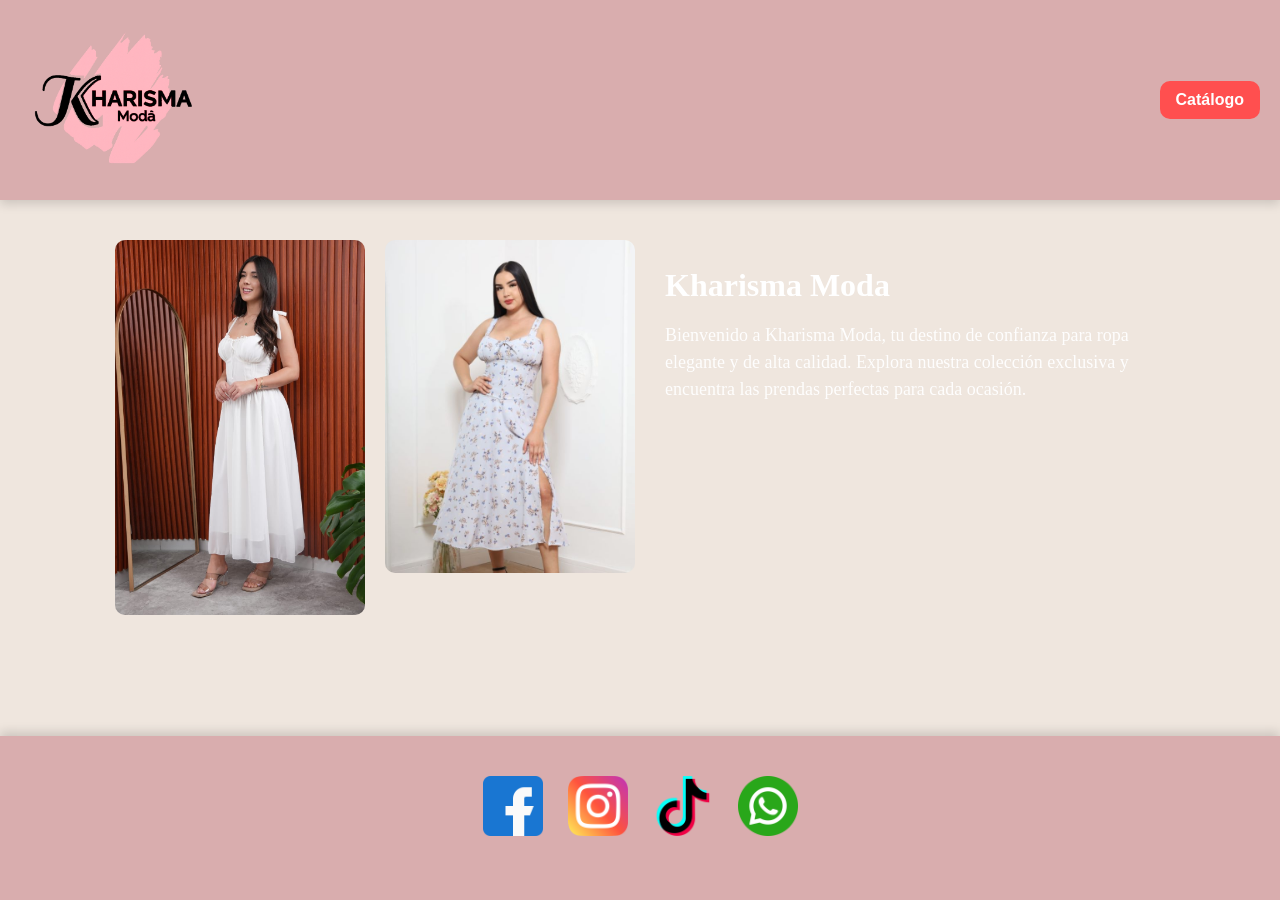
<file: index.html>
<!DOCTYPE html>
<html lang="es">

<head>
  <meta charset="UTF-8" />
  <meta name="viewport" content="width=device-width, initial-scale=1.0" />
  <title>Kharisma Moda</title>

  <link rel="stylesheet" href="styles.css">
</head>

<body>
  <header class="header-menu">
    <img src="logito2.png" alt="Kharisma Moda" class="logo" />

    <nav class="top-buttons">
      <a href="catalogo.html" class="top-btn">Catálogo</a>
    </nav>
  </header>


  <main class="container">

    <section class="main-section">

      <div class="producto-container">

        <!-- CONTENEDOR DE LAS DOS TARJETAS -->
        <div class="tarjetas-dobles">
          <div class="producto-card">
            <img src="ropa blanca adelante.png" alt="Producto 1">
          </div>

          <div class="producto-card">
            <img src="ropa blanca flor adelante.png" alt="Producto 2">
          </div>
        </div>

        <!-- TEXTO A LA DERECHA -->
        <div class="producto-info">
          <h2>Kharisma Moda</h2>
          <p>
            Bienvenido a Kharisma Moda, tu destino de confianza para ropa elegante y de alta calidad.
            Explora nuestra colección exclusiva y encuentra las prendas perfectas para cada ocasión.
          </p>
        </div>

      </div>

    </section>

  </main>

  <footer>
    <section class="seccion-redes">
      <div class="iconos-redes">

        <a href="https://www.facebook.com/share/1AFj1STuHU/" target="_blank" class="icono">
          <img src="iconos/fb.png" alt="Facebook">
        </a>

        <a href="https://www.instagram.com/kharisma.moda/" target="_blank" class="icono">
          <img src="iconos/ig.png" alt="Instagram">
        </a>

        <a href="https://www.tiktok.com/@kharismamoda.pe" target="_blank" class="icono">
          <img src="iconos/tt.png" alt="TikTok">
        </a>

        <a href="https://wa.me/925557300" target="_blank" class="icono">
          <img src="whatsapp.png" alt="WhatsApp">
        </a>

      </div>
    </section>
  </footer>

  <script>
    document.addEventListener("DOMContentLoaded", function () {
      const sliders = document.querySelectorAll(".slider");

      const DISPLAY_MS = 3000;
      const FADE_MS = 800;

      sliders.forEach(slider => {
        const images = slider.dataset.images.split(",").map(s => s.trim());
        let index = 0;

        slider.style.backgroundImage = `url(${images[index]})`;

        setInterval(() => {
          slider.classList.add("fade-out");
          setTimeout(() => {
            index = (index + 1) % images.length;
            slider.style.backgroundImage = `url(${images[index]})`;
            slider.classList.remove("fade-out");
          }, FADE_MS);
        }, DISPLAY_MS);
      });
    });

  </script>
  <script src="animacion.js"></script>
</body>


</html>
</file>
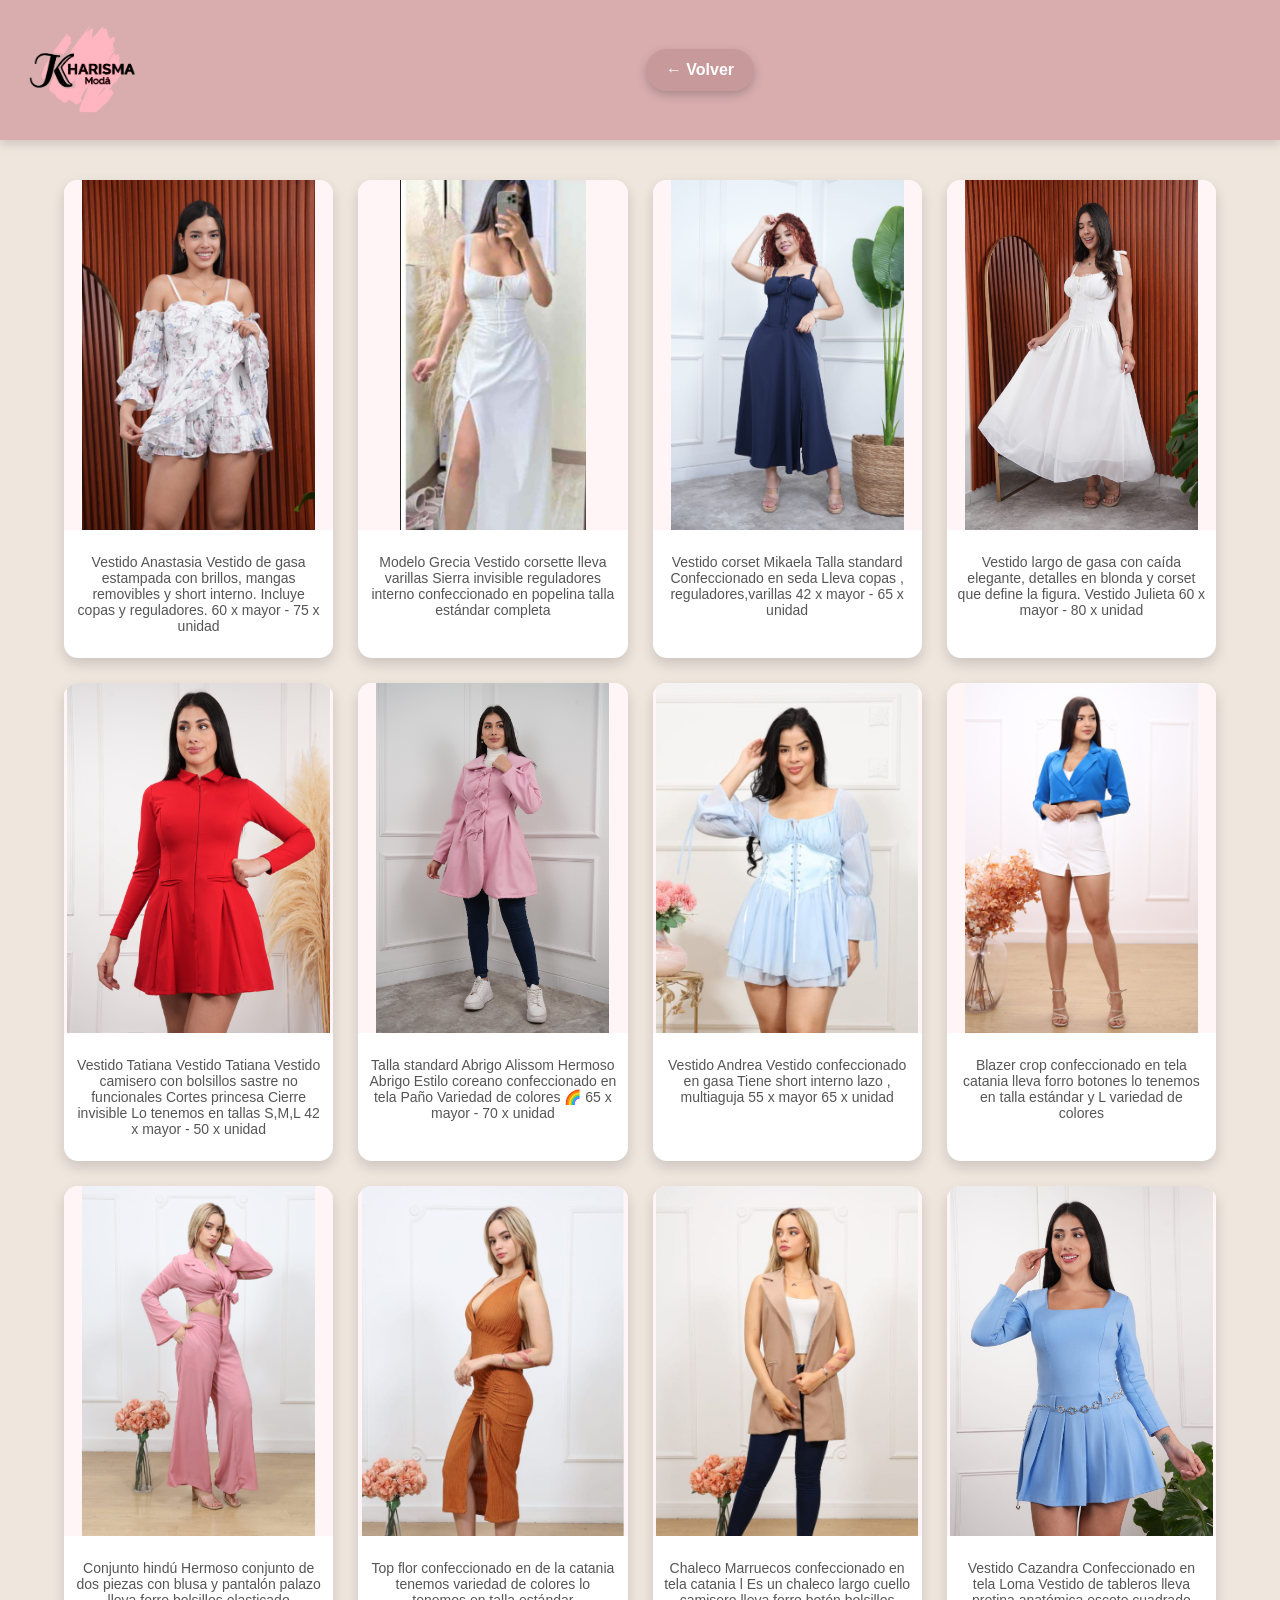
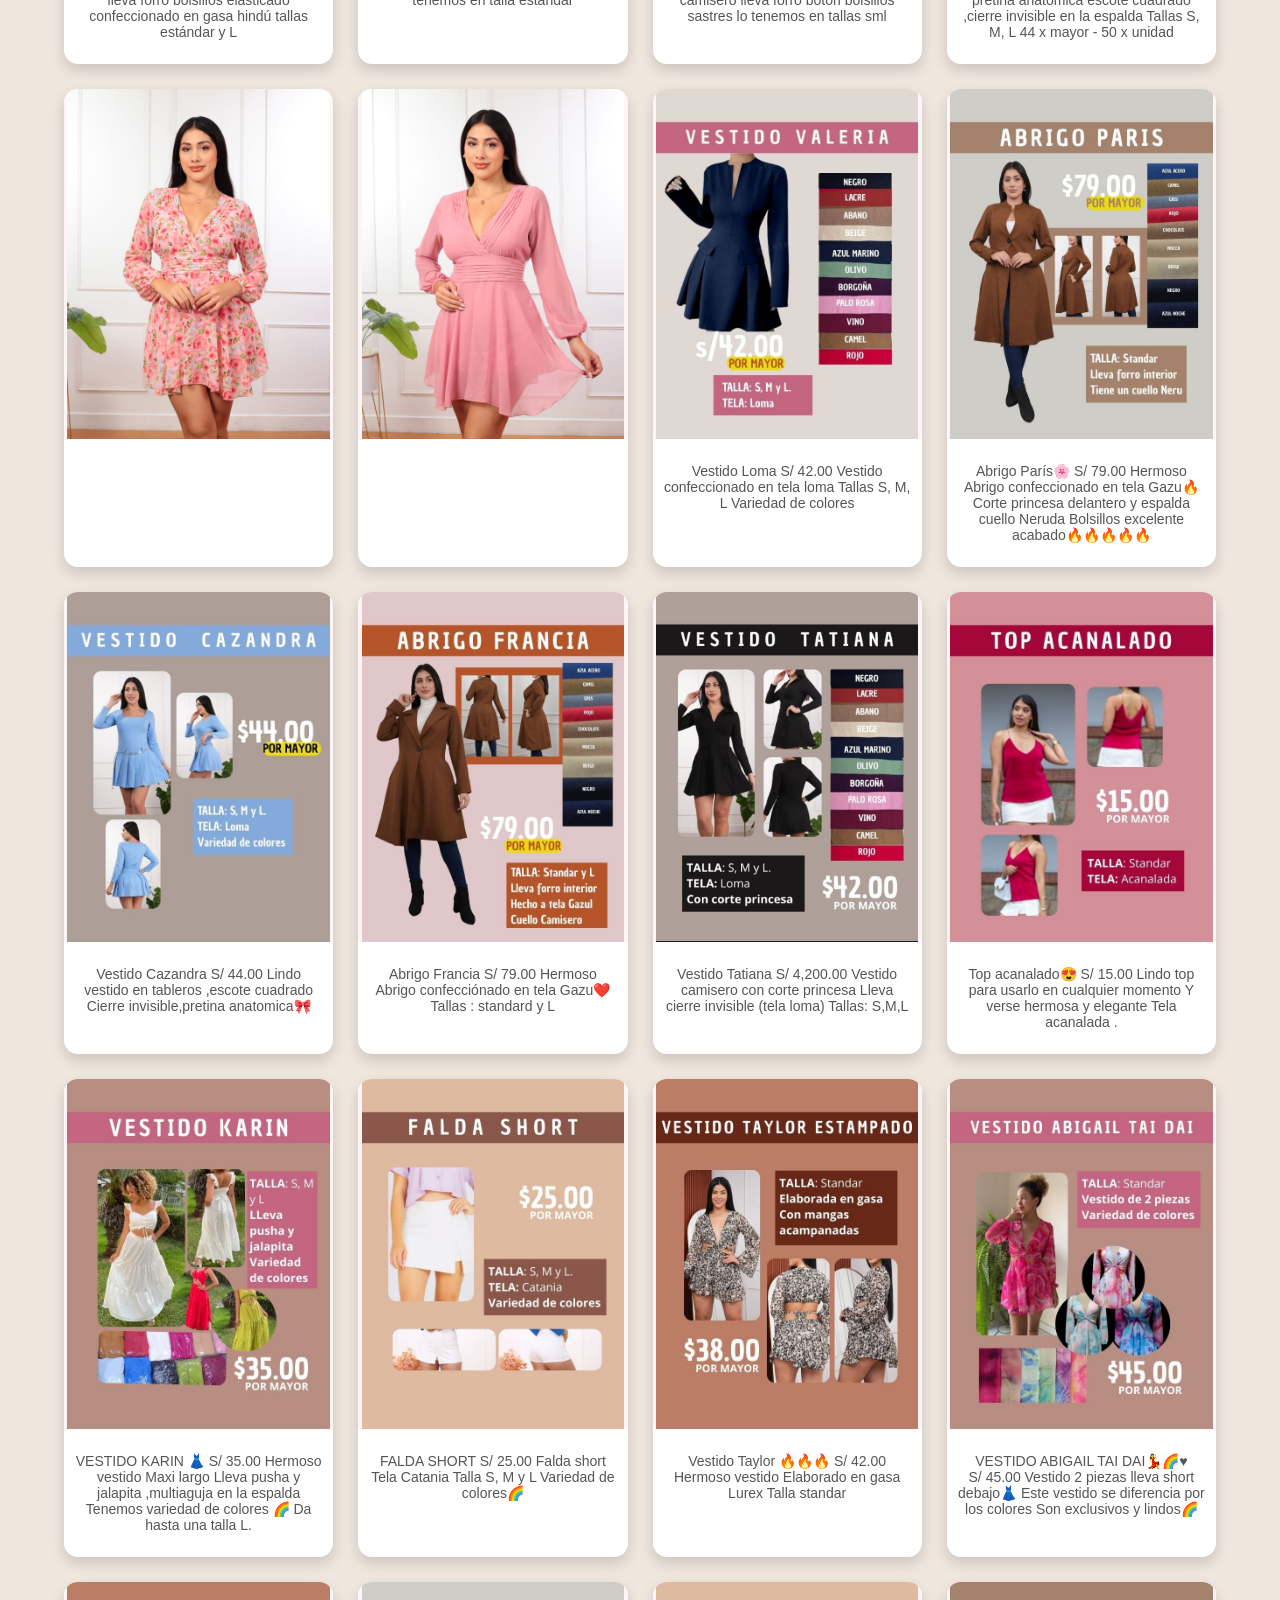
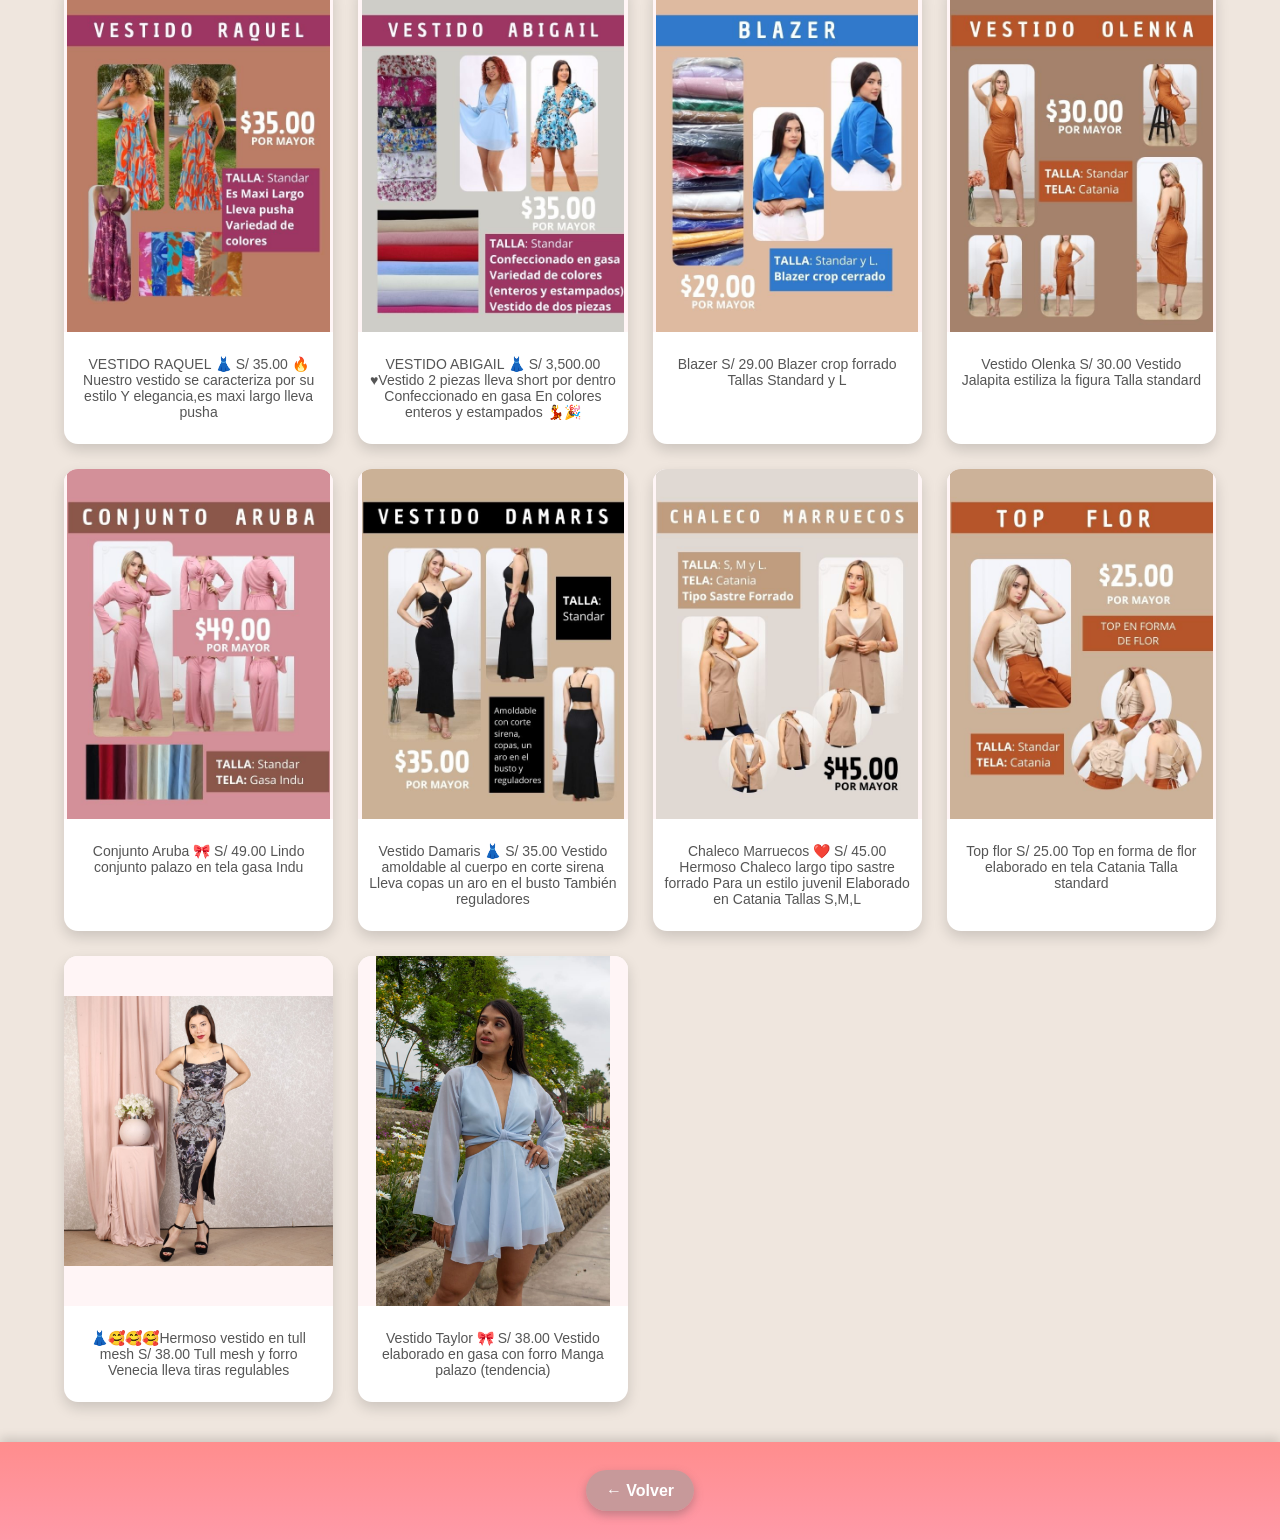
<file: catalogo.html>
<!DOCTYPE html>
<html lang="es">

<head>
  <meta charset="UTF-8">
  <meta name="viewport" content="width=device-width, initial-scale=1.0">
  <title>Catálogo de Ropa</title>

  <link rel="stylesheet" href="catalogo.css">
</head>

<body>

  <header class="header-menu">
    <img src="logito2.png" alt="Kharisma Moda" class="logo" />
    <a href="index.html" class="btn-volver">← Volver</a>
    <footer>
    </footer>
  </header>


  <div class="galeria">
    <div class="item">
      <div class="img-box">
        <img src="floresita.png" class="img front" loading="lazy">>
        <img src="floresita atras.png" class="img back" loading="lazy"> >
      </div>
      <p class="descripcion"> Vestido Anastasia Vestido de gasa estampada con brillos, mangas removibles y short
        interno. Incluye copas y reguladores.
        60 x mayor - 75 x unidad
      </p>
    </div>

    <div class="item">
      <div class="img-box">
        <img src="nuevo cambio.png" class="img front" loading="lazy">>
        <img src="nuevo cambio.png" class="img back" loading="lazy">>
      </div>
      <p class="descripcion">Modelo Grecia
        Vestido corsette lleva varillas Sierra invisible reguladores interno confeccionado en popelina talla estándar
        completa
      </p>
    </div>

    <div class="item">
      <div class="img-box">
        <img src="ropa azul adelante.png" class="img front" loading="lazy">>
        <img src="ropa azul atras.png" class="img back" loading="lazy">>
      </div>
      <p class="descripcion">
        Vestido corset Mikaela
        Talla standard
        Confeccionado en seda
        Lleva copas , reguladores,varillas
        42 x mayor - 65 x unidad
      </p>
    </div>

    <div class="item">
      <div class="img-box">
        <img src="nueva foto de vestido blanco.png" class="img front" loading="lazy">>
        <img src="ropa blanca atras.png" class="img back" loading="lazy">>
      </div>
      <p class="descripcion">Vestido largo de gasa con caída elegante, detalles en blonda y corset que define la figura.
        Vestido Julieta
        60 x mayor - 80 x unidad</p>
    </div>

    <div class="item">
      <div class="img-box">
        <img src="ropa roja adelante.png" class="img front" loading="lazy">>
        <img src="ropa roja atras.png" class="img back" loading="lazy">>
      </div>
      <p class="descripcion">Vestido Tatiana Vestido Tatiana
        Vestido camisero con bolsillos sastre no funcionales
        Cortes princesa
        Cierre invisible
        Lo tenemos en tallas S,M,L
        42 x mayor - 50 x unidad</p>
    </div>

    <div class="item">
      <div class="img-box">
        <img src="ropa rosa adelante.png" class="img front" loading="lazy">>
        <img src="ropa rosa atras.png" class="img back" loading="lazy">>
      </div>
      <p class="descripcion">Talla standard
        Abrigo Alissom
        Hermoso Abrigo
        Estilo coreano confeccionado en tela Paño
        Variedad de colores 🌈 65 x mayor - 70 x unidad</p>
    </div>

    <div class="item">
      <div class="img-box">
        <img src="ropa celeste adelante.png" class="img front" loading="lazy">>
        <img src="ropa celeste atras.png" class="img back" loading="lazy">>
      </div>
      <p class="descripcion">Vestido Andrea Vestido confeccionado en gasa Tiene short interno
        lazo , multiaguja 55 x mayor 65 x unidad</p>
    </div>

    <div class="item">
      <div class="img-box">
        <img src="ropa short adelante.png" class="img front" loading="lazy">>
        <img src="ropa short atras.png" class="img back" loading="lazy">>
      </div>
      <p class="descripcion">Blazer crop confeccionado en tela catania lleva forro botones lo tenemos en talla estándar
        y L variedad de colores</p>
    </div>

    <div class="item">
      <div class="img-box">
        <img src="ropa rosada adelante.png" class="img front" loading="lazy">>
        <img src="ropa rosada atras.png" class="img back" loading="lazy">>
      </div>
      <p class="descripcion">Conjunto hindú
        Hermoso conjunto de dos piezas con blusa y pantalón palazo lleva forro bolsillos elasticado confeccionado en
        gasa hindú tallas estándar y L</p>
    </div>

    <div class="item">
      <div class="img-box">
        <img src="ropa naranja adelante.png" class="img front" loading="lazy">>
        <img src="ropa naranja atras.png" class="img back" loading="lazy">>
      </div>
      <p class="descripcion">Top flor confeccionado en de la catania tenemos variedad de colores lo tenemos en talla
        estándar</p>
    </div>

    <div class="item">
      <div class="img-box">
        <img src="abrigo bage adelante.png" class="img front" loading="lazy">>
        <img src="abrigo bage atras.png" class="img back" loading="lazy">>
      </div>
      <p class="descripcion">Chaleco Marruecos confeccionado en tela catania l
        Es un chaleco largo cuello camisero lleva forro botón bolsillos sastres lo tenemos en tallas sml</p>
    </div>

    <div class="item">
      <div class="img-box">
        <img src="ropa azulita adelante.png" class="img front" loading="lazy">>
        <img src="ropa azulita atras.png" class="img back" loading="lazy">>
      </div>
      <p class="descripcion">Vestido Cazandra
        Confeccionado en tela Loma

        Vestido de tableros lleva pretina anatómica escote cuadrado ,cierre invisible en la espalda
        Tallas S, M, L
        44 x mayor - 50 x unidad</p>
    </div>

    <div class="item">
      <div class="img-box">
        <img src="ropa rosita adelante.png" class="img front" loading="lazy">>
        <img src="ropa rosita atras.png" class="img back" loading="lazy">>
      </div>
      <p class="descripcion"></p>
    </div>

    <div class="item">
      <div class="img-box">
        <img src="ropa full rosa.png" class="img front" loading="lazy">>
        <img src="ropa full rosa atras.png" class="img back" loading="lazy">>
      </div>
      <p class="descripcion"></p>
    </div>

    <div class="item">
      <div class="img-box">
        <img src="vestido valeria.png" class="img front" loading="lazy">>
        <img src="vestido valeria.png" class="img back" loading="lazy">>
      </div>
      <p class="descripcion">Vestido Loma
        S/ 42.00
        Vestido confeccionado en tela loma
        Tallas S, M, L
        Variedad de colores </p>
    </div>

    <div class="item">
      <div class="img-box">
        <img src="abrigo paris.png" class="img front" loading="lazy">>
        <img src="abrigo paris.png" class="img back" loading="lazy">>
      </div>
      <p class="descripcion">Abrigo París🌸
        S/ 79.00
        Hermoso Abrigo confeccionado en tela Gazu🔥
        Corte princesa delantero y espalda cuello Neruda
        Bolsillos excelente acabado🔥🔥🔥🔥🔥</p>
    </div>

    <div class="item">
      <div class="img-box">
        <img src="vestido cazandra.png" class="img front" loading="lazy">>
        <img src="vestido cazandra.png" class="img back" loading="lazy">>
      </div>
      <p class="descripcion">Vestido Cazandra
        S/ 44.00
        Lindo vestido en tableros ,escote cuadrado
        Cierre invisible,pretina anatomica🎀</p>
    </div>

    <div class="item">
      <div class="img-box">
        <img src="abrigo francia.png" class="img front" loading="lazy">>
        <img src="abrigo francia.png" class="img back" loading="lazy">>
      </div>
      <p class="descripcion">Abrigo Francia
        S/ 79.00
        Hermoso Abrigo confecciónado en tela Gazu❤️

        Tallas : standard y L</p>
    </div>

    <div class="item">
      <div class="img-box">
        <img src="vestido tatiana.png" class="img front" loading="lazy">>
        <img src="vestido tatiana.png" class="img back" loading="lazy">>
      </div>
      <p class="descripcion">Vestido Tatiana
        S/ 4,200.00
        Vestido camisero con corte princesa
        Lleva cierre invisible (tela loma)
        Tallas: S,M,L</p>
    </div>

    <div class="item">
      <div class="img-box">
        <img src="top acanalado.png" class="img front" loading="lazy">>
        <img src="top acanalado.png" class="img back" loading="lazy">>
      </div>
      <p class="descripcion">Top acanalado😍
        S/ 15.00
        Lindo top para usarlo en cualquier momento
        Y verse hermosa y elegante
        Tela acanalada .</p>
    </div>

    <div class="item">
      <div class="img-box">
        <img src="vestido karin.png" class="img front" loading="lazy">>
        <img src="vestido karin.png" class="img back" loading="lazy">>
      </div>
      <p class="descripcion">VESTIDO KARIN 👗
        S/ 35.00
        Hermoso vestido Maxi largo
        Lleva pusha y jalapita ,multiaguja en la espalda
        Tenemos variedad de colores 🌈
        Da hasta una talla L.</p>
    </div>

    <div class="item">
      <div class="img-box">
        <img src="falda short.png" class="img front" loading="lazy">>
        <img src="falda short.png" class="img back" loading="lazy">>
      </div>
      <p class="descripcion">FALDA SHORT
        S/ 25.00
        Falda short Tela Catania Talla S, M y L Variedad de colores🌈</p>
    </div>

    <div class="item">
      <div class="img-box">
        <img src="vestido taylor estampado.png" class="img front" loading="lazy">>
        <img src="vestido taylor estampado.png" class="img back" loading="lazy">>
      </div>
      <p class="descripcion">Vestido Taylor 🔥🔥🔥
        S/ 42.00
        Hermoso vestido

        Elaborado en gasa Lurex

        Talla standar</p>
    </div>

    <div class="item">
      <div class="img-box">
        <img src="vestido abigail tai tai.png" class="img front" loading="lazy">>
        <img src="vestido abigail tai tai.png" class="img back" loading="lazy">>
      </div>
      <p class="descripcion">VESTIDO ABIGAIL TAI DAI💃🌈♥️
        S/ 45.00
        Vestido 2 piezas lleva short debajo👗
        Este vestido se diferencia por los colores
        Son exclusivos y lindos🌈</p>
    </div>

    <div class="item">
      <div class="img-box">
        <img src="vestido raquel.png" class="img front" loading="lazy">>
        <img src="vestido raquel.png" class="img back" loading="lazy">>
      </div>
      <p class="descripcion">VESTIDO RAQUEL 👗
        S/ 35.00
        🔥Nuestro vestido se caracteriza por su estilo
        Y elegancia,es maxi largo lleva pusha</p>
    </div>

    <div class="item">
      <div class="img-box">
        <img src="vestido abigail.png" class="img front" loading="lazy">>
        <img src="vestido abigail.png" class="img back" loading="lazy">>
      </div>
      <p class="descripcion">VESTIDO ABIGAIL 👗
        S/ 3,500.00
        ♥️Vestido 2 piezas lleva short por dentro
        Confeccionado en gasa
        En colores enteros y estampados 💃🎉</p>
    </div>

    <div class="item">
      <div class="img-box">
        <img src="blazer.png" class="img front" loading="lazy">>
        <img src="blazer.png" class="img back" loading="lazy">>
      </div>
      <p class="descripcion">Blazer
        S/ 29.00
        Blazer crop forrado
        Tallas
        Standard y L</p>
    </div>

    <div class="item">
      <div class="img-box">
        <img src="vestido olenka.png" class="img front" loading="lazy">>
        <img src="vestido olenka.png" class="img back" loading="lazy">>
      </div>
      <p class="descripcion">Vestido Olenka
        S/ 30.00
        Vestido Jalapita estiliza la figura

        Talla standard</p>
    </div>

    <div class="item">
      <div class="img-box">
        <img src="conjunto aruba.png" class="img front" loading="lazy">>
        <img src="conjunto aruba.png" class="img back" loading="lazy">>
      </div>
      <p class="descripcion">Conjunto Aruba 🎀
        S/ 49.00
        Lindo conjunto palazo en tela gasa Indu</p>
    </div>

    <div class="item">
      <div class="img-box">
        <img src="damaris.png" class="img front" loading="lazy">>
        <img src="damaris.png" class="img back" loading="lazy">>
      </div>
      <p class="descripcion">Vestido Damaris 👗
        S/ 35.00
        Vestido amoldable al cuerpo en corte sirena
        Lleva copas un aro en el busto
        También reguladores</p>
    </div>

    <div class="item">
      <div class="img-box">
        <img src="marruecos.png" class="img front" loading="lazy">>
        <img src="marruecos.png" class="img back" loading="lazy">>
      </div>
      <p class="descripcion">Chaleco Marruecos ❤️
        S/ 45.00
        Hermoso Chaleco largo tipo sastre forrado
        Para un estilo juvenil
        Elaborado en Catania

        Tallas S,M,L</p>
    </div>

    <div class="item">
      <div class="img-box">
        <img src="flor.png" class="img front" loading="lazy">>
        <img src="flor.png" class="img back" loading="lazy">>
      </div>
      <p class="descripcion">Top flor
        S/ 25.00
        Top en forma de flor elaborado en tela Catania
        Talla standard</p>
    </div>

    <div class="item">
      <div class="img-box">
        <img src="adelante.png" class="img front" loading="lazy">>
        <img src="atras.png" class="img back" loading="lazy">>
      </div>
      <p class="descripcion">👗🥰🥰🥰Hermoso vestido en tull mesh
        S/ 38.00
        Tull mesh y forro Venecia lleva tiras regulables</p>
    </div>

    <div class="item">
      <div class="img-box">
        <img src="vestido tylor.png" class="img front" loading="lazy">>
        <img src="vestido tylor atras.png" class="img back" loading="lazy">>
      </div>
      <p class="descripcion">Vestido Taylor 🎀
        S/ 38.00
        Vestido elaborado en gasa con forro
        Manga palazo (tendencia)</p>
    </div>


  </div>

  <footer>
    <a href="index.html" class="btn-volver">← Volver</a>
  </footer>

</body>


</html>
</file>
<file: styles.css>
/* -----------------------------------------
   BASE
----------------------------------------- */
body {
  margin: 0;
  padding: 0;
  font-family: Arial, sans-serif;
  background: #EFE6DE; /* Color sólido nuevo */
}


/* -----------------------------------------
   HEADER
----------------------------------------- */
.header-menu {
  background: #D9ADAE; /* Color sólido nuevo */
  padding: 10px 20px;
  display: flex;
  justify-content: space-between;
  align-items: center;
  flex-wrap: wrap;
  box-shadow: 0 4px 10px rgba(0,0,0,0.15);
}

.logo {
  height: 120px;
}

.top-buttons {
  display: flex;
  gap: 15px;
  flex-wrap: wrap;
}

.top-btn {
  color: white;
  text-decoration: none;
  padding: 10px 16px;
  background: #ff4f4f;
  border-radius: 10px;
  font-weight: bold;
  transition: 0.3s;
}

.top-btn:hover {
  background: #fc3636;
  transform: scale(1.08);
}

/* -----------------------------------------
   CONTENEDOR PRINCIPAL
----------------------------------------- */
.container {
  max-width: 1200px;
  margin: auto;
  padding: 20px;
}

.main-section {
  display: grid;
  grid-template-columns: repeat(auto-fit, minmax(280px, 1fr));
  gap: 20px;
}

/* -----------------------------------------
   CARDS
----------------------------------------- */
.card {
  background: white;
  padding: 15px;
  border-radius: 12px;
  box-shadow: 0 4px 10px rgba(0, 0, 0, 0.1);
}

.card-title {
  text-align: center;
  font-size: 20px;
  margin-bottom: 10px;
}

/* -----------------------------------------
   SLIDER DE IMÁGENES
----------------------------------------- */
.slider {
  width: 100%;
  height: 350px;
  border-radius: 12px;
  background-size: cover;
  background-position: center;
  transition: opacity 0.8s ease-in-out;
}

.slider.fade-out {
  opacity: 0;
}

/* -----------------------------------------
   FOOTER
----------------------------------------- */
footer {
  background: #D9ADAE; /* Igual que el header para armonía */
  padding: 40px 0;
  text-align: center;
  color: white;
  box-shadow: 0 -4px 10px rgba(0,0,0,0.15);
}


.iconos-redes {
  display: flex;
  justify-content: center;
  gap: 25px;
  margin-bottom: 20px;
}

.icono img {
  width: 60px;
  height: 60px;
  object-fit: contain;
  transition: 0.3s;
}

.icono img:hover {
  transform: scale(1.17);
}

/* -----------------------------------------
   BOTÓN WHATSAPP
----------------------------------------- */
.wasap-btn {
  display: inline-flex;
  align-items: center;
  gap: 10px;
  background: #25D366;
  color: white;
  padding: 12px 25px;
  border-radius: 30px;
  font-size: 18px;
  text-decoration: none;
  font-weight: bold;
}

.wasap-icon {
  width: 28px;
  height: 28px;
}

/* -----------------------------------------
   RESPONSIVE TABLET
----------------------------------------- */
@media (min-width: 600px) and (max-width: 1023px) {
  .logo {
    height: 150px;
  }

  .slider {
    height: 420px;
  }
}

/* -----------------------------------------
   RESPONSIVE MONITOR
----------------------------------------- */
@media (min-width: 1024px) {
  .logo {
    height: 180px;
  }

  .slider {
    height: 500px;
  }

  .card-title {
    font-size: 22px;
  }
}

html,
body {
  height: 100%;
}

body {
  display: flex;
  flex-direction: column;
}

main {
  flex: 1;
}

/* CONTENEDOR DE TARJETA + TEXTO A LA DERECHA */
.item-contenedor {
  display: flex;
  gap: 20px;
  align-items: flex-start;
  margin-bottom: 30px;
}

/* TARJETA (ya la tienes) */
.card {
  flex: 1;
  max-width: 420px;
  /* controla ancho de la tarjeta */
}

/* TEXTO A LA DERECHA */
.texto-lateral {
  flex: 1;
  padding: 10px;
}

/* TITULO */
.texto-lateral h2 {
  margin-top: 0;
  font-size: 26px;
  font-weight: bold;
}

/* TEXTO */
.texto-lateral p {
  font-size: 18px;
  line-height: 1.5;
  color: #333;
}

/* RESPONSIVE: en móvil se pone una debajo de la otra */
@media (max-width: 768px) {
  .item-contenedor {
    flex-direction: column;
    text-align: center;
  }

  .card {
    max-width: 100%;
    margin: auto;
  }
}

/* Contenedor general */
.producto-container {
  display: flex;
  align-items: flex-start;
  gap: 30px;
  /* Espacio entre tarjeta y texto */
  margin: 20px 0;
}

/* Tarjeta del producto */
.producto-card {
  width: 280px;
  flex-shrink: 0;
}

.producto-card img {
  width: 100%;
  border-radius: 10px;
  object-fit: cover;
}

/* Texto a la derecha */
.producto-info {
  flex: 1;
  max-width: 500px;
}

/* RESPONSIVE — para móvil */
@media (max-width: 768px) {
  .producto-container {
    flex-direction: column;
    align-items: center;
    text-align: center;
  }

  .producto-info {
    max-width: 100%;
    margin-top: 15px;
    text-align: left;
    /* Si prefieres texto centrado, cambia a center */
  }
}

/* Texto a la derecha (estilo elegante) */
.producto-info {
  flex: 1;
  max-width: 500px;
  color: white;
  /* TEXTO BLANCO */
  font-family: "Georgia", serif;
  /* Fuente elegante */
}

/* Título */
.producto-info h2 {
  font-size: 32px;
  font-family: "Playfair Display", serif;
  /* Mucho más fino */
  margin-bottom: 10px;
  font-weight: 700;
  color: #ffffff;
}

/* Párrafo */
.producto-info p {
  font-size: 18px;
  line-height: 1.5;
  font-family: "Georgia", serif;
  opacity: 0.95;
  /* Ligero toque elegante */
}

/* Contiene las dos tarjetas juntas */
.tarjetas-dobles {
  display: flex;
  gap: 20px;
}

/* Ajustamos las tarjetas para que encajen bien */
.tarjetas-dobles .producto-card {
  width: 250px;
  /* puedes aumentar o reducir */
  flex-shrink: 0;
}

/* -------- FORMULARIO ESTILO KHARISMA -------- */
.formulario-section {
  background: #e5c5c5;
  /* tono pastel del sitio */
  padding: 35px 25px;
  border-radius: 15px;
  margin-top: 40px;
  margin-bottom: 40px;
  box-shadow: 0 5px 18px rgba(0, 0, 0, 0.15);
  text-align: center;
  color: white;
}

.formulario-section h2 {
  font-size: 30px;
  font-family: "Playfair Display", serif;
  margin-bottom: 20px;
}

/* FORMULARIO */
.formulario {
  max-width: 480px;
  margin: auto;
  display: flex;
  flex-direction: column;
  gap: 15px;
}

/* Labels elegantes */
.formulario label {
  font-size: 18px;
  font-family: "Georgia", serif;
  text-align: left;
  color: #fff;
  opacity: 0.9;
}

/* Campos */
.formulario input,
.formulario textarea {
  width: 100%;
  padding: 14px;
  border-radius: 12px;
  border: none;
  outline: none;
  background: #ffffffcc;
  font-size: 17px;
  font-family: "Georgia", serif;
  transition: 0.3s;
}

/* Enfocar campo */
.formulario input:focus,
.formulario textarea:focus {
  background: #fff;
  box-shadow: 0 0 10px rgba(255, 255, 255, 0.7);
  transform: scale(1.02);
}

.formulario textarea {
  height: 120px;
  resize: none;
}

/* Botón elegante */
.formulario button {
  background: #fc574b;
  color: white;
  border: none;
  padding: 14px 0;
  border-radius: 12px;
  font-size: 20px;
  font-weight: bold;
  cursor: pointer;
  margin-top: 10px;
  transition: 0.3s;
}

/* Hover */
.formulario button:hover {
  background: #f368a0;
  transform: scale(1.05);
  box-shadow: 0 6px 18px rgba(0, 0, 0, 0.2);
}

/* Responsive */
@media (max-width: 768px) {
  .formulario-section {
    padding: 25px 15px;
  }

  .formulario-section h2 {
    font-size: 26px;
  }
}

/* -------- FORMULARIO ESTILO KHARISMA -------- */
.formulario-section {
  background: #e5c5c5;
  padding: 40px 25px;
  border-radius: 15px;
  margin-top: 40px;
  margin-bottom: 40px;
  box-shadow: 0 5px 18px rgba(0, 0, 0, 0.15);
  text-align: center;
  color: white;
  width: 100%;
}

.formulario-section h2 {
  font-size: 30px;
  font-family: "Playfair Display", serif;
  margin-bottom: 20px;
}

/* FORMULARIO */
.formulario {
  width: 100%;
  max-width: 500px;
  margin: auto;
  display: flex;
  flex-direction: column;
  gap: 15px;
}

/* Labels elegantes */
.formulario label {
  font-size: 18px;
  font-family: "Georgia", serif;
  text-align: left;
  color: #fff;
  opacity: 0.9;
}

/* Inputs 100% responsivos */
.formulario input,
.formulario textarea {
  width: 100%;
  padding: 14px;
  border-radius: 12px;
  border: none;
  outline: none;
  background: #ffffffcc;
  font-size: 17px;
  font-family: "Georgia", serif;
  transition: 0.3s;
  box-sizing: border-box;
}

/* Enfocar campo */
.formulario input:focus,
.formulario textarea:focus {
  background: #fff;
  box-shadow: 0 0 10px rgba(255, 255, 255, 0.7);
  transform: scale(1.02);
}

.formulario textarea {
  height: 120px;
  resize: none;
}

/* Botón elegante */
.formulario button {
  background: #fc574b;
  color: white;
  border: none;
  padding: 14px 0;
  border-radius: 12px;
  font-size: 20px;
  font-weight: bold;
  cursor: pointer;
  margin-top: 10px;
  transition: 0.3s;
}

/* Hover */
.formulario button:hover {
  background: #f368a0;
  transform: scale(1.05);
  box-shadow: 0 6px 18px rgba(0, 0, 0, 0.2);
}


/* -------- RESPONSIVE -------- */
@media (max-width: 768px) {
  .formulario-section {
    padding: 25px 15px;
    margin-top: 30px;
  }

  .formulario-section h2 {
    font-size: 26px;
  }

  .formulario {
    max-width: 100%;
  }

  .formulario input,
  .formulario textarea {
    font-size: 16px;
    padding: 12px;
  }
}

@media (max-width: 480px) {
  .formulario-section {
    padding: 20px 12px;
  }

  .formulario-section h2 {
    font-size: 22px;
  }

  .formulario button {
    font-size: 18px;
    padding: 12px;
  }
}

.formulario-section {
  background: #e5c5c5;
  padding: 60px 25px;
  /* más espacio interno */
  border-radius: 15px;
  margin: 60px auto;
  /* centra el bloque en la página */
  box-shadow: 0 5px 18px rgba(0, 0, 0, 0.15);
  text-align: center;
  color: white;
  width: 90%;
  /* % flexible */
  max-width: 650px;
  /* más centrado y elegante */
  display: flex;
  flex-direction: column;
  align-items: center;
}

/* RESPONSIVO */
@media (max-width: 768px) {
  .mapa-section {
    padding: 25px 15px;
  }

  .mapa-section h2 {
    font-size: 26px;
  }

  .mapa-contenedor {
    height: 320px;
  }
}

@media (max-width: 480px) {
  .mapa-contenedor {
    height: 260px;
  }
}

/* CONTENEDOR RESPONSIVE */
.mapa-container {
  width: 100%;
  aspect-ratio: 16 / 9;       /* el mapa nunca se verá aplastado */
  border-radius: 12px;
  overflow: hidden;
}

/* IFRAME PERFECTAMENTE AJUSTADO */
.mapa-container iframe {
  width: 100%;
  height: 100%;
  border: 0;
}
/* Centrado perfecto en CELULAR */
@media (max-width: 480px) {
  .formulario-section {
    margin-top: 30px;
    margin-bottom: 40px;
    padding: 35px 18px; /* menos padding, más centrado */
  }

  .formulario {
    max-width: 95%;  /* se centra mejor dentro del contenedor */
  }
}
/* Animación suave de rebote al cargar */
.producto-card {
  opacity: 0;
  transform: translateY(40px) scale(0.95);
  animation: reboteEntrada 0.9s ease-out forwards;
}

/* Entrada tipo cascada */
.producto-card:nth-child(1) { animation-delay: 0.1s; }
.producto-card:nth-child(2) { animation-delay: 0.25s; }

/* Si más adelante agregas más tarjetas */
.producto-card:nth-child(3) { animation-delay: 0.40s; }
.producto-card:nth-child(4) { animation-delay: 0.55s; }

/* Keyframes del rebote */
@keyframes reboteEntrada {
  0% {
    opacity: 0;
    transform: translateY(40px) scale(0.88);
  }
  60% {
    opacity: 1;
    transform: translateY(-12px) scale(1.03);
  }
  100% {
    opacity: 1;
    transform: translateY(0) scale(1);
  }
}

.flor-blanca {
  position: fixed;
  background-image: url('iconos/flor-blanca.png'); /* Cambia por tu flor */
  background-size: contain;
  background-repeat: no-repeat;
  pointer-events: none;
  opacity: 0;
  transition: opacity 2.5s ease-in-out;
  z-index: 999; /* Para que estén encima de todo */
  filter: drop-shadow(0 0 4px rgba(255,255,255,0.6));
}
.header-menu {
  display: flex;
  justify-content: space-between;
  align-items: center;
  padding: 10px 20px;
  position: relative;
}

.btn-volver {
  background: #e91e63;
  color: #fff;
  padding: 10px 18px;
  border-radius: 50px;
  font-weight: bold;
  text-decoration: none;
  transition: 0.25s;
  box-shadow: 0px 4px 10px rgba(233, 30, 99, 0.4);
  margin-left: auto; /* Empuja hacia la derecha */
}

.btn-volver:hover {
  background: #c2185b;
  transform: translateY(-3px);
}
</file>
<file: catalogo.css>
/* -----------------------------------------
   BASE
----------------------------------------- */
body {
  margin: 0;
  padding: 0;
  font-family: Arial, sans-serif;
  background: #EFE6DE; /* Color sólido */
  background-attachment: fixed;
}

/* -----------------------------------------
   HEADER
----------------------------------------- */
.header-menu {
  background: #D9ADAE; /* Color sólido */
  padding: 10px 20px;
  display: flex;
  justify-content: space-between;
  align-items: center;
  flex-wrap: wrap;
  box-shadow: 0 4px 10px rgba(0, 0, 0, 0.15);
}

.logo {
  height: 120px;
  object-fit: contain;
}

/* -----------------------------------------
   GALERÍA
----------------------------------------- */
.galeria {
  width: 90%;
  max-width: 1200px;
  margin: 40px auto;
  display: grid;
  grid-template-columns: repeat(auto-fill, minmax(230px, 1fr));
  gap: 25px;
}

.item {
  background: white;
  border-radius: 14px;
  overflow: hidden;
  box-shadow: 0 6px 14px rgba(0, 0, 0, 0.15);
  transition: 0.35s;
  text-align: center;
  opacity: 0;
  transform: translateY(40px) scale(0.95);
  animation: reboteEntrada 0.9s ease-out forwards;
}

/* Animación cascada */
.item:nth-child(n) {
  animation-delay: calc(0.08s * var(--i));
}

@keyframes reboteEntrada {
  0% { opacity: 0; transform: translateY(40px) scale(0.88); }
  60% { opacity: 1; transform: translateY(-15px) scale(1.03); }
  100% { opacity: 1; transform: translateY(0) scale(1); }
}

.item:hover {
  transform: scale(1.05);
}

/* -----------------------------------------
   IMG FLIP
----------------------------------------- */
.img-box {
  position: relative;
  width: 100%;
  height: 350px;
}

.img {
  width: 100%;
  height: 100%;
  object-fit: contain;
  background: #FFF5F6;
  position: absolute;
  top: 0;
  left: 0;
  transition: opacity .4s ease-in-out;
}

.back { opacity: 0; }
.item:hover .back { opacity: 1; }
.item:hover .front { opacity: 0; }

/* -----------------------------------------
   DESCRIPCIÓN
----------------------------------------- */
.descripcion {
  padding: 10px;
  font-size: 14px;
  color: #555;
}

/* -----------------------------------------
   FOOTER
----------------------------------------- */
footer {
  background: linear-gradient(to bottom, #ff8d8d, #ff9aa9);
  padding: 40px 0;
  text-align: center;
  color: white;
  box-shadow: 0 -4px 10px rgba(0, 0, 0, 0.15);
}

/* -----------------------------------------
   BOTÓN VOLVER
----------------------------------------- */
.btn-volver {
  background: #C7999A;
  color: #fff;
  padding: 12px 20px;
  border-radius: 50px;
  font-weight: bold;
  text-decoration: none;
  font-size: 16px;
  transition: 0.25s;
  box-shadow: 0px 4px 10px rgba(102, 88, 93, 0.4);
}

.btn-volver:hover {
  background: rgb(223, 167, 167);
  transform: translateY(-3px);
}
</file>
